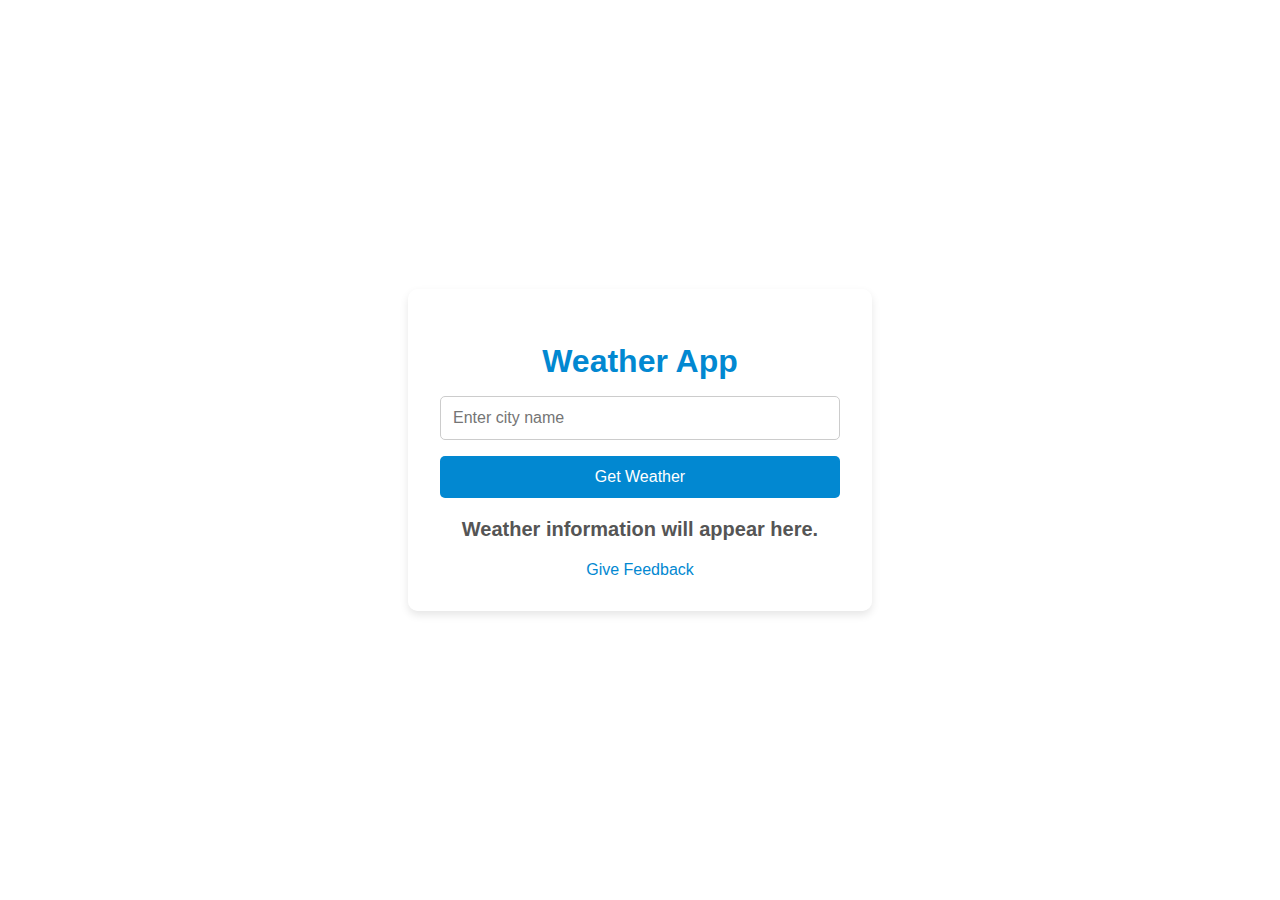
<file: index.html>
<!DOCTYPE html>
<html lang="en">
<head>
    <meta charset="UTF-8">
    <meta name="viewport" content="width=device-width, initial-scale=1.0">
    <meta name="description" content="Simple Weather App">
    <title>Weather App</title>
    <link rel="stylesheet" href="style.css">
    <script src="script.js" defer></script>
</head>
<body>
    <div class="container">
        <h1>Weather App</h1>
        <form id="weatherForm">
            <input type="text" id="city" placeholder="Enter city name" required>
            <button type="submit">Get Weather</button>
        </form>
        <div id="weatherResult">
            <p id="weatherInfo">Weather information will appear here.</p>
        </div>
    <div style="margin-top: 20px; text-align: center;">
        <a href="feedback.html" style="text-decoration: none; font-size: 16px; color: #0288d1;">Give Feedback</a>
    </div>
</html>
</file>
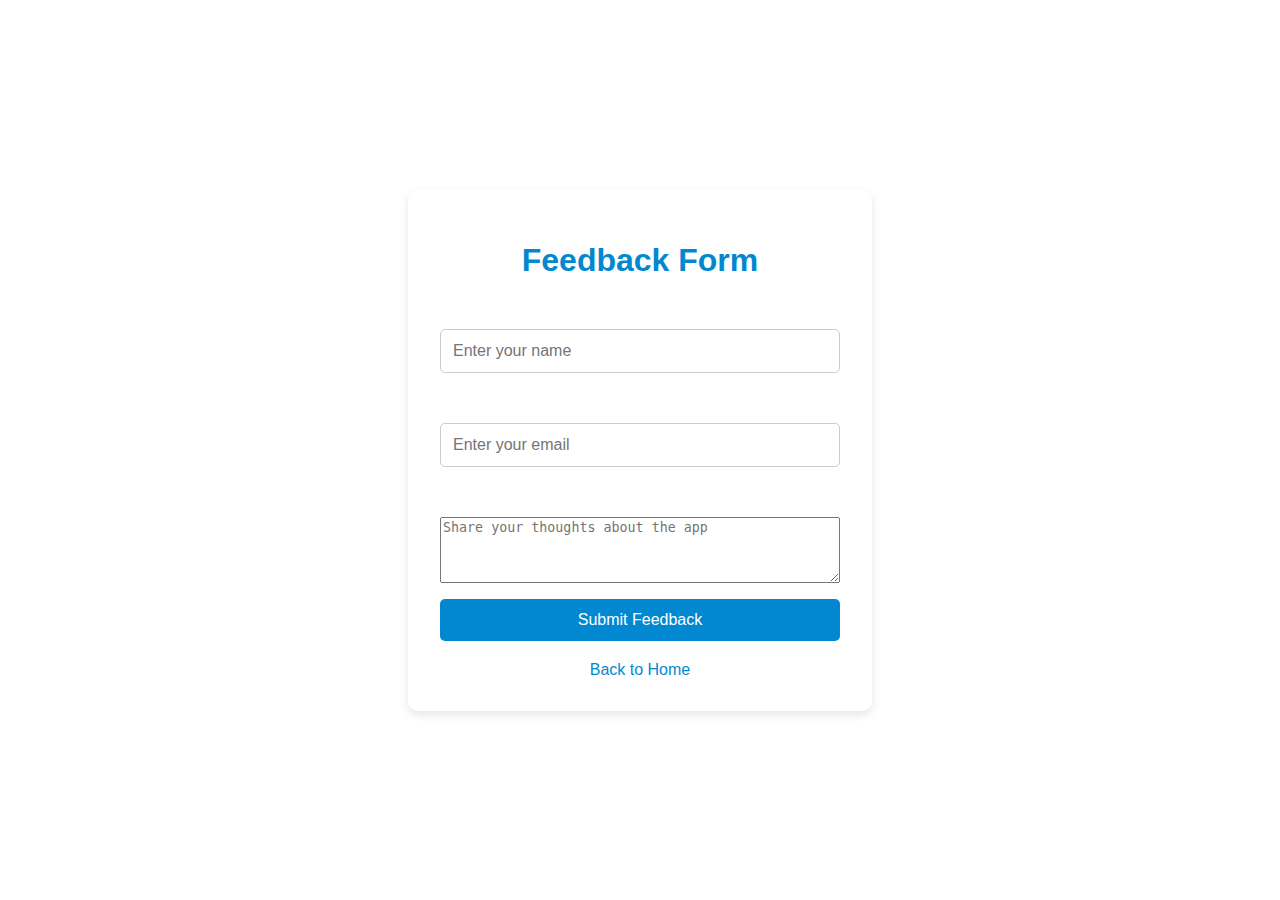
<file: feedback.html>
<!DOCTYPE html>
<html lang="en">
<head>
    <meta charset="UTF-8">
    <meta name="viewport" content="width=device-width, initial-scale=1.0">
    <title>Feedback Form</title>
    <link rel="stylesheet" href="style.css">
</head>
<body>
    <div class="container">
        <h1>Feedback Form</h1>
        <form id="feedbackForm">
            <!-- User Details -->
            <label for="name">Name:</label>
            <input type="text" id="name" name="name" placeholder="Enter your name" required>

            <label for="email">Email:</label>
            <input type="email" id="email" name="email" placeholder="Enter your email" required>

            <!-- Feedback Section -->
            <label for="feedback">Your Feedback:</label>
            <textarea id="feedback" name="feedback" rows="4" placeholder="Share your thoughts about the app" required></textarea>

            <!-- Submit Button -->
            <button type="submit">Submit Feedback</button>
        </form>

        <!-- Link Back to Home -->
        <div style="text-align: center; margin-top: 20px;">
            <a href="index.html" style="text-decoration: none; font-size: 16px; color: #0288d1;">Back to Home</a>
        </div>
    </div>
</body>
</html>
</file>
<file: style.css>
body {
    font-family: 'Arial', sans-serif;
    margin: 0;
    padding: 0;
    box-sizing: border-box;
    background-image: url('https://www.thoughtco.com/thmb/aF1FgLJVmEpAj3AqgOXeLHHxNrA=/1500x0/filters:no_upscale():max_bytes(150000):strip_icc():format(webp)/82754758-58b59a245f9b5860467e111d.jpg'); /* Ensure this points to the correct file path */
    background-size: cover; /* Makes the image cover the entire viewport */
    background-position: center; /* Centers the image */
    background-repeat: no-repeat; /* Prevents the image from repeating */
    color: white; /* Ensures text is visible on the background */
    display: flex;
    justify-content: center;
    align-items: center;
    height: 100vh;
}


.container {
    text-align: center;
    background-color: rgba(255, 255, 255, 0.8); /* Slight transparency for contrast */
    padding: 2rem;
    border-radius: 10px;
    box-shadow: 0 4px 8px rgba(0, 0, 0, 0.1);
    width: 90%;
    max-width: 400px;
}

h1 {
    color: #0288d1;
    margin-bottom: 1rem;
}

form {
    display: flex;
    flex-direction: column;
    gap: 1rem;
}

input {
    padding: 0.75rem;
    font-size: 1rem;
    border: 1px solid #ccc;
    border-radius: 5px;
}

button {
    background-color: #0288d1;
    color: white;
    border: none;
    padding: 0.75rem;
    font-size: 1rem;
    cursor: pointer;
    border-radius: 5px;
    transition: background-color 0.3s ease;
}

button:hover {
    background-color: #0277bd;
}

#weatherResult {
    margin-top: 1rem;
}

#weatherInfo {
    font-size: 1.25rem;
    font-weight: bold;
    color: #555;
}
</file>
